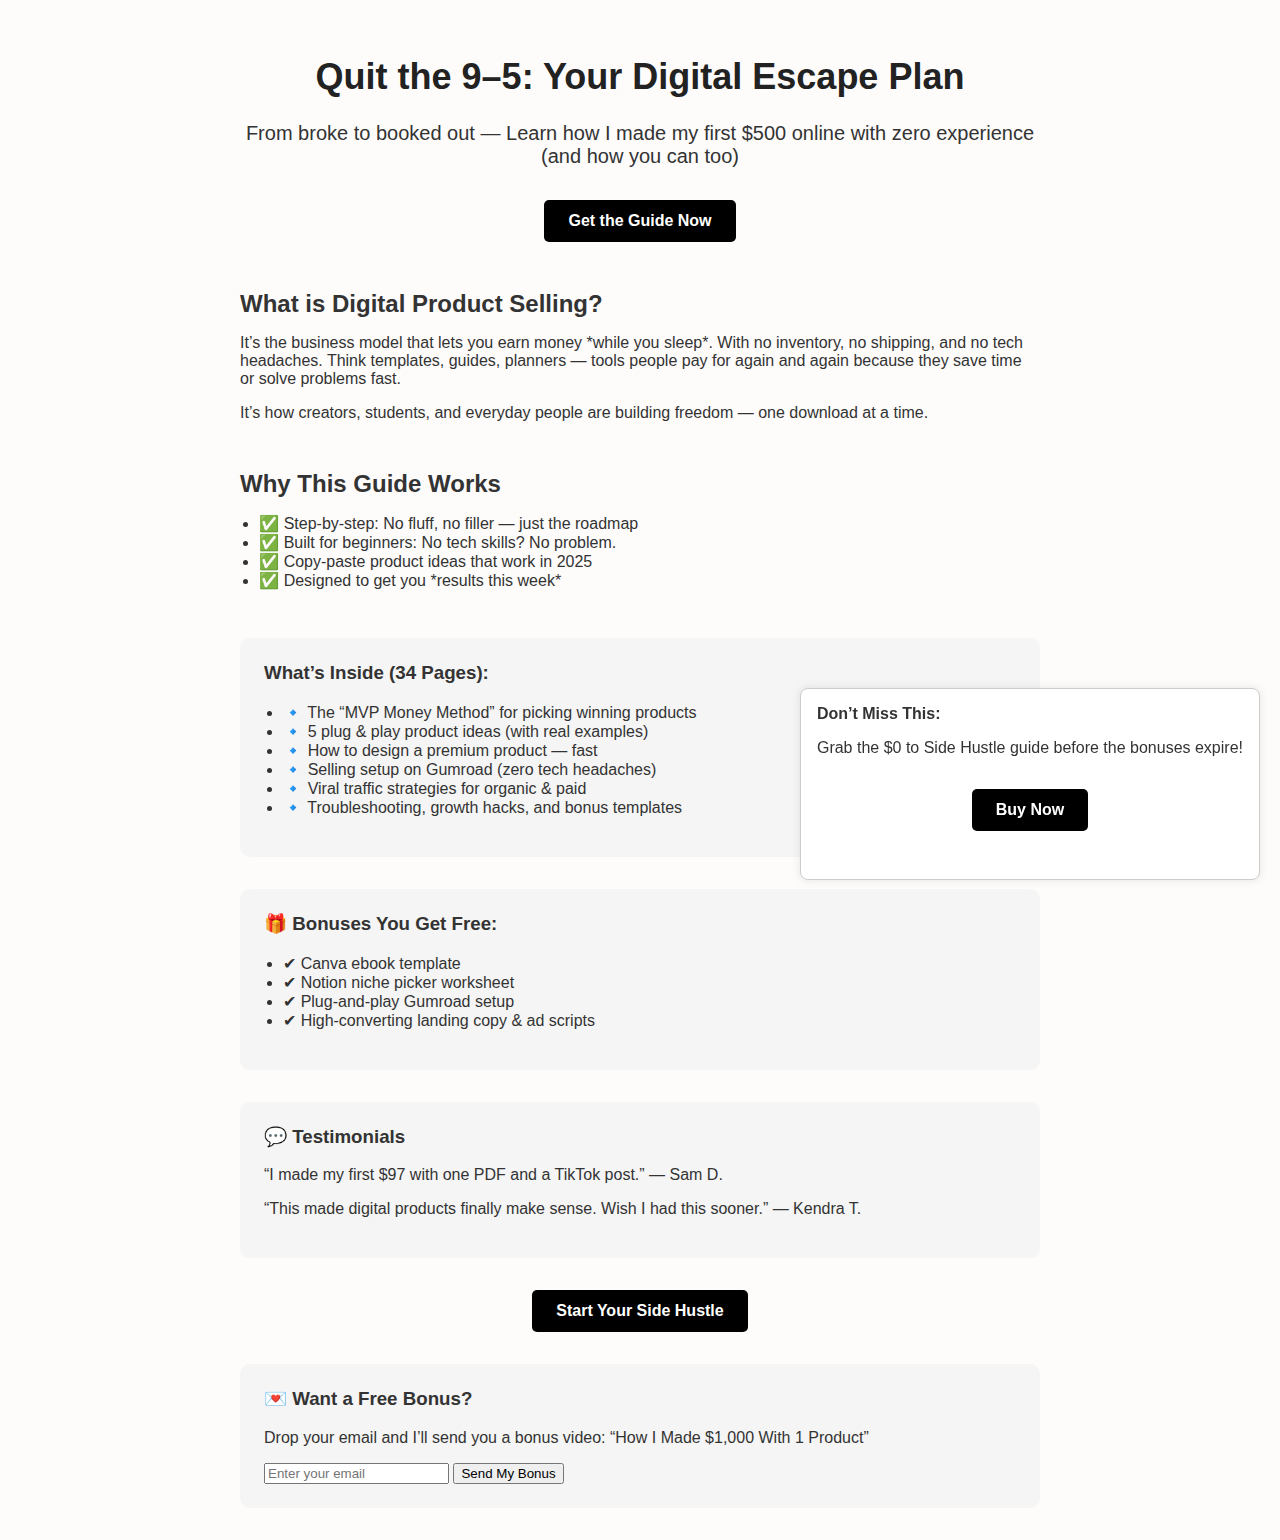
<file: index.html.html>
<!DOCTYPE html>
<html lang="en">
<head>
  <meta charset="UTF-8" />
  <meta name="viewport" content="width=device-width, initial-scale=1.0" />
  <title>$0 to Side Hustle</title>
  <style>
    body {
      font-family: 'Segoe UI', Tahoma, Geneva, Verdana, sans-serif;
      background-color: #fdfcfb;
      margin: 0;
      padding: 0;
      color: #333;
    }
    .container {
      max-width: 800px;
      margin: auto;
      padding: 2rem;
    }
    .headline {
      font-size: 2.25rem;
      font-weight: bold;
      text-align: center;
      color: #222;
    }
    .subhead {
      font-size: 1.25rem;
      text-align: center;
      margin: 1rem 0 2rem;
    }
    .button {
      display: block;
      width: fit-content;
      background: #000;
      color: white;
      text-align: center;
      font-weight: bold;
      padding: 0.75rem 1.5rem;
      border-radius: 5px;
      margin: 2rem auto;
      text-decoration: none;
    }
    .section {
      margin: 3rem 0;
    }
    .section h2 {
      font-size: 1.5rem;
      margin-bottom: 1rem;
    }
    ul {
      padding-left: 1.2rem;
    }
    .bonus, .testimonials, .preview, .optin {
      background-color: #f5f5f5;
      padding: 1.5rem;
      border-radius: 10px;
      margin-top: 2rem;
    }
    .bonus h3, .testimonials h3, .preview h3, .optin h3 {
      margin-top: 0;
    }
    .popup {
      position: fixed;
      bottom: 20px;
      right: 20px;
      background: #fff;
      padding: 1rem;
      border: 1px solid #ccc;
      border-radius: 8px;
      box-shadow: 0 0 10px rgba(0,0,0,0.1);
    }
    .popup input {
      padding: 0.5rem;
      margin-top: 0.5rem;
      width: 100%;
    }
  </style>
</head>
<body>
  <div class="container">
    <h1 class="headline">Quit the 9–5: Your Digital Escape Plan</h1>
    <p class="subhead">From broke to booked out — Learn how I made my first $500 online with zero experience (and how you can too)</p>
    <a class="button" href="https://yeahnoir.gumroad.com/l/zerotosidehustle?layout=profile" target="_blank">Get the Guide Now</a>

    <div class="section">
      <h2>What is Digital Product Selling?</h2>
      <p>It’s the business model that lets you earn money *while you sleep*. With no inventory, no shipping, and no tech headaches. Think templates, guides, planners — tools people pay for again and again because they save time or solve problems fast.</p>
      <p>It’s how creators, students, and everyday people are building freedom — one download at a time.</p>
    </div>

    <div class="section">
      <h2>Why This Guide Works</h2>
      <ul>
        <li>✅ Step-by-step: No fluff, no filler — just the roadmap</li>
        <li>✅ Built for beginners: No tech skills? No problem.</li>
        <li>✅ Copy-paste product ideas that work in 2025</li>
        <li>✅ Designed to get you *results this week*</li>
      </ul>
    </div>

    <div class="preview">
      <h3>What’s Inside (34 Pages):</h3>
      <ul>
        <li>🔹 The “MVP Money Method” for picking winning products</li>
        <li>🔹 5 plug & play product ideas (with real examples)</li>
        <li>🔹 How to design a premium product — fast</li>
        <li>🔹 Selling setup on Gumroad (zero tech headaches)</li>
        <li>🔹 Viral traffic strategies for organic & paid</li>
        <li>🔹 Troubleshooting, growth hacks, and bonus templates</li>
      </ul>
    </div>

    <div class="bonus">
      <h3>🎁 Bonuses You Get Free:</h3>
      <ul>
        <li>✔ Canva ebook template</li>
        <li>✔ Notion niche picker worksheet</li>
        <li>✔ Plug-and-play Gumroad setup</li>
        <li>✔ High-converting landing copy & ad scripts</li>
      </ul>
    </div>

    <div class="testimonials">
      <h3>💬 Testimonials</h3>
      <p>“I made my first $97 with one PDF and a TikTok post.” — Sam D.</p>
      <p>“This made digital products finally make sense. Wish I had this sooner.” — Kendra T.</p>
    </div>

    <a class="button" href="https://yeahnoir.gumroad.com/l/zerotosidehustle?layout=profile" target="_blank">Start Your Side Hustle</a>

    <div class="optin">
      <h3>💌 Want a Free Bonus?</h3>
      <p>Drop your email and I’ll send you a bonus video: “How I Made $1,000 With 1 Product”</p>
      <form>
        <input type="email" placeholder="Enter your email" required />
        <input type="submit" value="Send My Bonus" />
      </form>
    </div>
  </div>

  <div class="popup">
    <strong>Don’t Miss This:</strong>
    <p>Grab the $0 to Side Hustle guide before the bonuses expire!</p>
    <a class="button" href="https://yeahnoir.gumroad.com/l/zerotosidehustle?layout=profile" target="_blank">Buy Now</a>
  </div>
</body>
</html>
</file>
